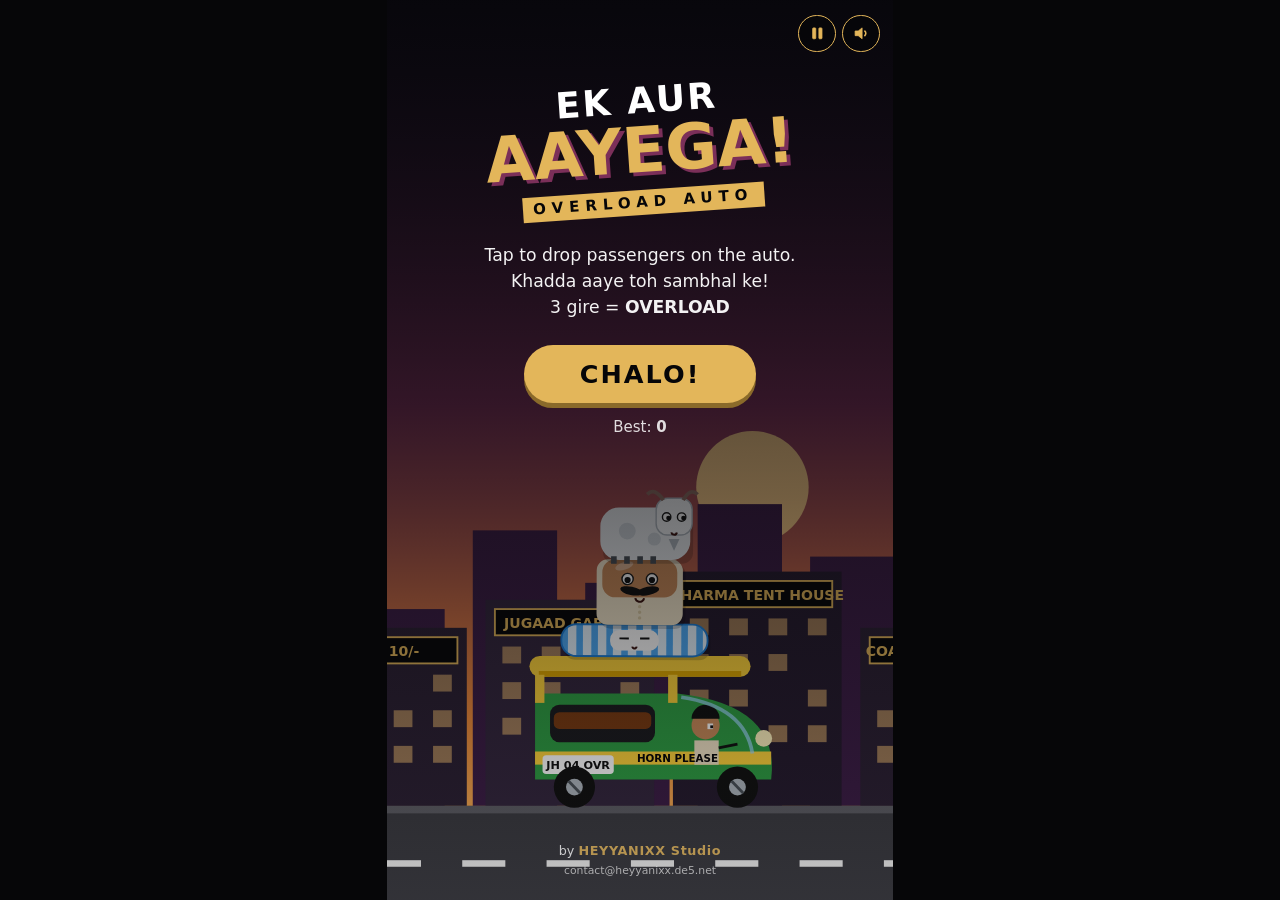
<file: index.html>
<!doctype html>
<html lang="en">
<head>
<meta charset="utf-8">
<meta name="viewport" content="width=device-width, initial-scale=1, maximum-scale=1, user-scalable=no, viewport-fit=cover">
<title>Ek Aur Aayega! – Overload Auto | HEYYANIXX Studio</title>
<meta name="description" content="Tap to stack passengers on a bumpy auto rickshaw. Uncle, aunty, goat, gas cylinder... ek aur aayega! A free funny one-tap game by HEYYANIXX Studio.">
<meta property="og:title" content="Ek Aur Aayega! – Overload Auto">
<meta property="og:description" content="One-tap desi stacking chaos. How many can YOUR auto carry?">
<meta property="og:type" content="website">
<link rel="canonical" href="https://play.heyyanixx.de5.net/">
<meta property="og:url" content="https://play.heyyanixx.de5.net/">
<meta property="og:image" content="https://play.heyyanixx.de5.net/og.png">
<meta name="theme-color" content="#060608">
<link rel="icon" href="favicon.svg" type="image/svg+xml">
<link rel="stylesheet" href="style.css">
</head>
<body>
<div id="stage">
  <canvas id="cv" aria-label="Game: Ek Aur Aayega"></canvas>
  <div id="hud">
    <div id="lives" aria-label="chances left"></div>
    <div id="score">0</div>
    <div id="best">BEST 0</div>
  </div>
  <button id="pausebtn" class="icon" aria-label="Pause"><svg viewBox="0 0 24 24"><rect x="6" y="5" width="4" height="14" rx="1"/><rect x="14" y="5" width="4" height="14" rx="1"/></svg></button>
  <button id="mute" class="icon" aria-label="Mute"><svg viewBox="0 0 24 24"><path d="M4 9h4l5-4v14l-5-4H4z"/><path class="w" d="M16 8.5c1.2 1 1.8 2.2 1.8 3.5s-.6 2.5-1.8 3.5" fill="none" stroke-width="2"/><path class="x" d="M16 9l5 6M21 9l-5 6" fill="none" stroke-width="2"/></svg></button>
  <section id="title" class="ov show">
    <div class="logo"><span class="l1">EK AUR</span><span class="l2">AAYEGA!</span><span class="l3">OVERLOAD AUTO</span></div>
    <p class="how">Tap to drop passengers on the auto.<br>Khadda aaye toh sambhal ke!<br>3 gire = <b>OVERLOAD</b></p>
    <button id="play" class="big">CHALO!</button>
    <p class="tb">Best: <b id="tBest">0</b></p>
    <p class="credit">by <b>HEYYANIXX Studio</b><br><span>contact@heyyanixx.de5.net</span></p>
  </section>
  <section id="over" class="ov">
    <div class="stamp">OVERLOAD!</div>
    <p class="lbl">Passengers</p>
    <div class="final" id="ovScore">0</div>
    <p id="ovNew" class="newb">NEW BEST!</p>
    <p class="verdict" id="ovVerdict"></p>
    <p class="tb">Best: <b id="ovBest">0</b></p>
    <button id="again" class="big">PHIR SE</button>
    <p class="credit">by <b>HEYYANIXX Studio</b></p>
  </section>
  <section id="paused" class="ov"><div class="pz">PAUSED</div><p class="how">Tap to continue</p></section>
</div>
<script src="yt.js"></script>
<script src="lib/matter.min.js"></script>
<script src="lib/zzfx-micro.js"></script>
<script src="game.js"></script>
</body>
</html>
</file>
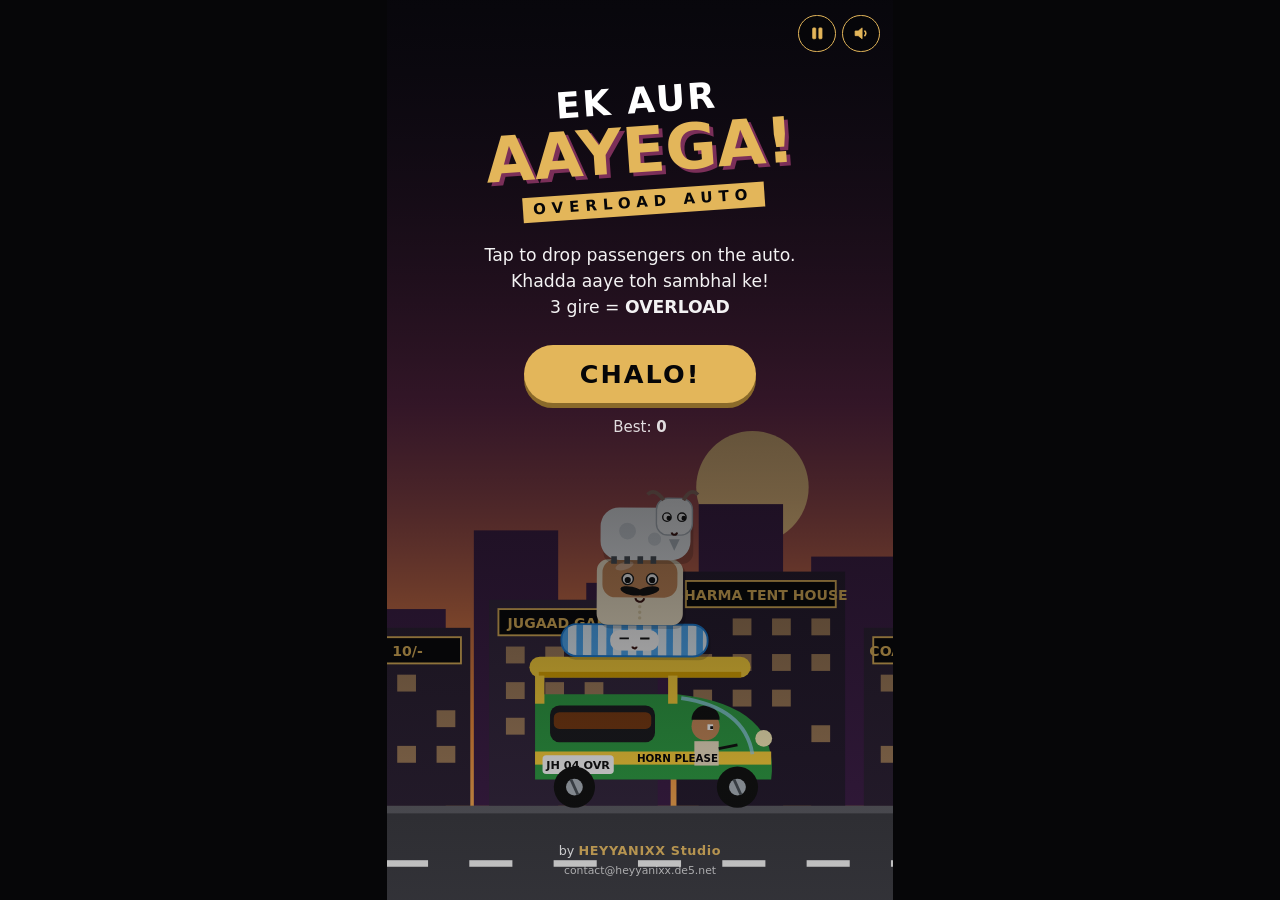
<file: yt/index.html>
<!doctype html>
<html lang="en">
<head>
<script src="https://www.youtube.com/game_api/v1"></script>
<meta charset="utf-8">
<meta name="viewport" content="width=device-width, initial-scale=1, maximum-scale=1, user-scalable=no, viewport-fit=cover">
<title>Ek Aur Aayega! – Overload Auto | HEYYANIXX Studio</title>
<meta name="description" content="Tap to stack passengers on a bumpy auto rickshaw. Uncle, aunty, goat, gas cylinder... ek aur aayega! A free funny one-tap game by HEYYANIXX Studio.">
<meta property="og:title" content="Ek Aur Aayega! – Overload Auto">
<meta property="og:description" content="One-tap desi stacking chaos. How many can YOUR auto carry?">
<meta property="og:type" content="website">
<meta name="robots" content="noindex">
<meta name="theme-color" content="#060608">
<link rel="icon" href="../favicon.svg" type="image/svg+xml">
<link rel="stylesheet" href="../style.css">
</head>
<body>
<div id="stage">
  <canvas id="cv" aria-label="Game: Ek Aur Aayega"></canvas>
  <div id="hud">
    <div id="lives" aria-label="chances left"></div>
    <div id="score">0</div>
    <div id="best">BEST 0</div>
  </div>
  <button id="pausebtn" class="icon" aria-label="Pause"><svg viewBox="0 0 24 24"><rect x="6" y="5" width="4" height="14" rx="1"/><rect x="14" y="5" width="4" height="14" rx="1"/></svg></button>
  <button id="mute" class="icon" aria-label="Mute"><svg viewBox="0 0 24 24"><path d="M4 9h4l5-4v14l-5-4H4z"/><path class="w" d="M16 8.5c1.2 1 1.8 2.2 1.8 3.5s-.6 2.5-1.8 3.5" fill="none" stroke-width="2"/><path class="x" d="M16 9l5 6M21 9l-5 6" fill="none" stroke-width="2"/></svg></button>
  <section id="title" class="ov show">
    <div class="logo"><span class="l1">EK AUR</span><span class="l2">AAYEGA!</span><span class="l3">OVERLOAD AUTO</span></div>
    <p class="how">Tap to drop passengers on the auto.<br>Khadda aaye toh sambhal ke!<br>3 gire = <b>OVERLOAD</b></p>
    <button id="play" class="big">CHALO!</button>
    <p class="tb">Best: <b id="tBest">0</b></p>
    <p class="credit">by <b>HEYYANIXX Studio</b><br><span>contact@heyyanixx.de5.net</span></p>
  </section>
  <section id="over" class="ov">
    <div class="stamp">OVERLOAD!</div>
    <p class="lbl">Passengers</p>
    <div class="final" id="ovScore">0</div>
    <p id="ovNew" class="newb">NEW BEST!</p>
    <p class="verdict" id="ovVerdict"></p>
    <p class="tb">Best: <b id="ovBest">0</b></p>
    <button id="again" class="big">PHIR SE</button>
    <p class="credit">by <b>HEYYANIXX Studio</b></p>
  </section>
  <section id="paused" class="ov"><div class="pz">PAUSED</div><p class="how">Tap to continue</p></section>
</div>
<script src="../yt.js"></script>
<script src="../lib/matter.min.js"></script>
<script src="../lib/zzfx-micro.js"></script>
<script src="../game.js"></script>
</body>
</html>
</file>
<file: style.css>
*{box-sizing:border-box;margin:0;padding:0;-webkit-tap-highlight-color:transparent}
html,body{height:100%;background:#060608;overflow:hidden;touch-action:none;user-select:none;-webkit-user-select:none}
body{display:flex;align-items:center;justify-content:center;font-family:system-ui,-apple-system,"Segoe UI",Roboto,sans-serif;color:#fff}
#stage{position:relative;overflow:hidden;background:#060608}
#cv{position:absolute;inset:0;width:100%;height:100%;display:block}
#hud{position:absolute;left:0;right:0;top:0;height:7em;pointer-events:none;opacity:0;transition:opacity .3s}
#hud.show{opacity:1}
#score{position:absolute;top:.3em;left:0;right:0;text-align:center;font-weight:900;font-size:3.6em;color:#e3b65a;text-shadow:0 .08em 0 #060608,0 0 .4em rgba(0,0,0,.5)}
#best{position:absolute;top:5.9em;left:0;right:0;text-align:center;font-weight:800;font-size:.85em;letter-spacing:.15em;color:#fff;opacity:.8}
#lives{position:absolute;top:1.4em;left:1.2em;display:flex;gap:.35em}
.ch{display:block;width:1.3em;height:2em;border-radius:.65em .65em .5em .5em;background:#e3b65a;border:.15em solid #060608;position:relative}
.ch:after{content:"";position:absolute;left:50%;top:.35em;width:.7em;height:.5em;margin-left:-.35em;border:.15em solid #060608;border-bottom:0;border-radius:.4em .4em 0 0}
.ch.gone{background:#444;opacity:.45}
.icon{position:absolute;top:1.1em;width:2.8em;height:2.8em;border-radius:50%;border:.12em solid #e3b65a;background:rgba(6,6,8,.75);display:flex;align-items:center;justify-content:center;cursor:pointer;z-index:5}
.icon svg{width:1.4em;height:1.4em;fill:#e3b65a;stroke:#e3b65a}
#mute{right:1em}#pausebtn{right:4.3em}
#mute .x{display:none}#mute.off .x{display:block}#mute.off .w{display:none}
.ov{position:absolute;inset:0;display:none;flex-direction:column;align-items:center;justify-content:center;text-align:center;padding:2em;background:rgba(6,6,8,.72);z-index:4}
.ov.show{display:flex}
#title{background:linear-gradient(180deg,rgba(6,6,8,.92) 0%,rgba(6,6,8,.55) 55%,rgba(6,6,8,.15) 100%);justify-content:flex-start;padding-top:5.5em}
.logo{display:flex;flex-direction:column;align-items:center;transform:rotate(-4deg);margin-bottom:1.2em}
.logo .l1{font-weight:900;font-size:2.4em;color:#fff;letter-spacing:.06em;line-height:1}
.logo .l2{font-weight:900;font-size:4.2em;color:#e3b65a;line-height:1;text-shadow:.06em .06em 0 #7b2f59}
.logo .l3{margin-top:.5em;font-weight:800;font-size:1em;letter-spacing:.4em;color:#060608;background:#e3b65a;padding:.25em .7em}
.how{font-size:1.15em;line-height:1.5;opacity:.95;margin:.6em 0 1.4em}
.big{font:900 1.7em system-ui,sans-serif;letter-spacing:.08em;color:#060608;background:#e3b65a;border:0;border-radius:2em;padding:.55em 2.2em;box-shadow:0 .2em 0 #8a6a2a;cursor:pointer}
.big:active{transform:translateY(.12em);box-shadow:0 .08em 0 #8a6a2a}
.tb{margin-top:1em;font-size:1em;opacity:.85}
.credit{position:absolute;bottom:1.6em;left:0;right:0;font-size:.85em;opacity:.75;line-height:1.5}
.credit b{color:#e3b65a;letter-spacing:.05em}.credit span{font-size:.85em;opacity:.8}
.stamp{font-weight:900;font-size:3.6em;color:#ff3b3b;border:.08em solid #ff3b3b;padding:.05em .3em;transform:rotate(-8deg);margin-bottom:.6em;border-radius:.15em}
.lbl{letter-spacing:.3em;font-size:.9em;opacity:.8}
.final{font-weight:900;font-size:5em;color:#e3b65a;line-height:1.1}
.newb{display:none;color:#060608;background:#e3b65a;font-weight:900;padding:.15em .6em;border-radius:.3em;margin:.3em 0}
.verdict{font-size:1.3em;font-weight:800;margin:.6em 0 .2em;max-width:16em}
.pz{font-weight:900;font-size:3em;color:#e3b65a}
</file>
